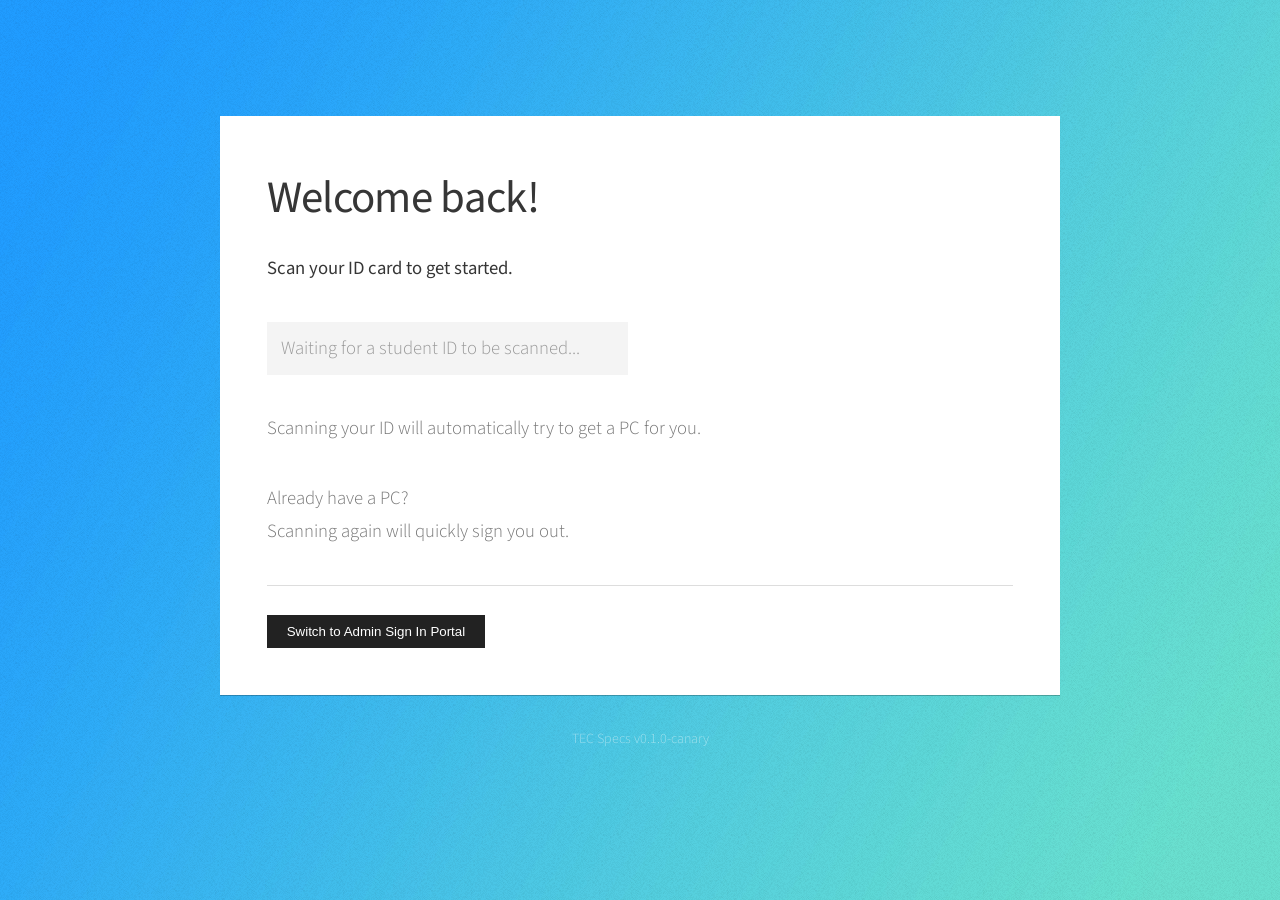
<file: index.html>
<!DOCTYPE HTML>
<html>
	<head>
		<title>TEC SPECS</title>
		<meta charset="utf-8" />
		<meta name="viewport" content="width=device-width, initial-scale=1, user-scalable=no" />
		<link rel="stylesheet" href="assets/css/main.css" />
		<noscript><link rel="stylesheet" href="assets/css/noscript.css" /></noscript>
	</head>
	<body class="is-preload">

		<!-- Wrapper-->
			<div id="wrapper">

				<!-- Nav -->
					<!-- <nav id="nav">
						<a href="#loginIDscan" class="icon solid fa-credit-card"><span>Student ID Card Login</span></a>
						<a href="#loginPIDAD" class="icon solid fa-credit-card"><span>PID / AD Login</span></a>
						<a href="#adminSignOn" class="icon solid fa-user-circle-o"><span>Admin Signed In</span></a>
						<a href="#studentSignOn" class="icon brands fa-user-circle"><span>Student Signed In</span></a>
					</nav> -->

				<!-- Main -->
					<div id="main">

						<!-- Login w/ ID Scan -->
							<article id="loginIDscan" class="panel">
								<header>
									<h1>Welcome back!</h1>
									<font color="black">
										<p></p>
										<p><strong>Scan your ID card to get started.</strong></p>
									</font>
								</header>
								<section>
									<form action="#" method="post">
										<div>
											<div class="row">
												<div class="col-6 col-12-medium">
													<input type="text" name="studentIdentificationString" placeholder="Waiting for a student ID to be scanned..." />
												</div>
											</div>
										</div>
									</form>
									<p>Scanning your ID will automatically try to get a PC for you.</p>
									<p>Already have a PC?<br />Scanning again will quickly sign you out.</p>
									<hr />
									<!-- <p><strong>Admins:</strong> <a class="link" href="#loginPIDAD">Sign In</a></p> -->
									<a href="#loginPIDAD">
										<button>Switch to Admin Sign In Portal</button>
									</a>
								</section>
								<!-- <a href="#" class="jumplink pic">
									<span class="arrow icon solid fa-chevron-right"><span>Jump button</span></span>
									<img src="images/fill.jpg" alt="" />
								</a> -->
							</article>

						<!-- Login w/ PID / AD -->
							<article id="loginPIDAD" class="panel">
								<header>
									<!-- <a href="#loginIDscan">&lt; Back</a> -->
									<a href="#loginIDscan">
										<button style="background-color: #eeeeee; color:grey;">Back</button><br /><br />
									</a>
									<h2>Administrator Login</h2>
								</header>
								<section>
									<form action="#" method="post">
										<div>
											<div class="row">
												<div class="col-6 col-12-medium">
													<input type="text" name="username" placeholder="Admin Username" />
												</div>
												<div class="col-6 col-12-medium">
													<input type="text" name="password" placeholder="Admin Password" />
												</div>
												<div class="col-12">
													<input type="submit" value="Submit" />
												</div>
												<!-- <p>For Testing: <a href="#adminSignOn">Force Admin Sign In</a></p> -->
											</div>
										</div>
									</form>
								</section>
							</article>

						<!-- Admin Signed In -->
							<article id="adminSignOn" class="panel">
								<header>
									<h2>TEC SPECS Manager</h2>
									<h3>Admin Signed In</h3>
								</header>
								<table id="table-adminView">
									<tr>
										<th id="cell-0-0">&#8203;</th>
										<th id="cell-0-1">&#8203;</th>
										<th id="cell-0-2">&#8203;</th>
										<th id="cell-0-3" pc="not-pc">GARAGE</th>
										<th id="cell-0-4">&#8203;</th>
										<th id="cell-0-5">&#8203;</th>
										<th id="cell-0-6">&#8203;</th>
										<th id="cell-0-7">&#8203;</th>
									</tr>
									<tr>
									<th id="cell-1-0">&#8203;</th>
									<th id="cell-1-1">&#8203;</th>
									<th id="cell-1-2">&#8203;</th>
									<th id="cell-1-3">&#8203;</th>
									<th id="cell-1-4">&#8203;</th>
									<th id="cell-1-5">&#8203;</th>
									<th id="cell-1-6">&#8203;</th>
									<th id="cell-1-7">&#8203;</th>
									</tr>
									<tr>
										<th id="cell-2-0">D1<br /><img src="./images/pc-status/pc-free.png" width="40%" id="pc-status" /></th>
										<th id="cell-2-1">D2<br /><img src="./images/pc-status/pc-disabled.png" width="40%" id="pc-status" /></th>
										<th id="cell-2-2">D3<br /><img src="./images/pc-status/pc-free.png" width="40%" id="pc-status" /></th>
										<th id="cell-2-3">D4<br /><img src="./images/pc-status/pc-taken.png" width="40%" id="pc-status" /></th>
										<th id="cell-2-4">D5<br /><img src="./images/pc-status/pc-taken.png" width="40%" id="pc-status" /></th>
										<th id="cell-2-5">D6<br /><img src="./images/pc-status/pc-free.png" width="40%" id="pc-status" /></th>
										<th id="cell-2-6">&#8203;</th>
										<th id="cell-2-7">E1<br /><img src="./images/pc-status/pc-free.png" width="40%" id="pc-status" /></th>
									</tr>
									<tr>
										<th id="cell-3-0">&#8203;</th>
										<th id="cell-3-1">&#8203;</th>
										<th id="cell-3-2">&#8203;</th>
										<th id="cell-3-3">&#8203;</th>
										<th id="cell-3-4">&#8203;</th>
										<th id="cell-3-5">&#8203;</th>
										<th id="cell-3-6">&#8203;</th>
										<th id="cell-3-7">&#8203;</th>
									</tr>
									<tr>
										<th id="cell-4-0">C1<br /><img src="./images/pc-status/pc-free.png" width="40%" id="pc-status" /></th>
										<th id="cell-4-1">C2<br /><img src="./images/pc-status/pc-disabled.png" width="40%" id="pc-status" /></th>
										<th id="cell-4-2">C3<br /><img src="./images/pc-status/pc-disabled.png" width="40%" id="pc-status" /></th>
										<th id="cell-4-3">C4<br /><img src="./images/pc-status/pc-disabled.png" width="40%" id="pc-status" /></th>
										<th id="cell-4-4">C5<br /><img src="./images/pc-status/pc-free.png" width="40%" id="pc-status" /></th>
										<th id="cell-4-5">C6<br /><img src="./images/pc-status/pc-free.png" width="40%" id="pc-status" /></th>
										<th id="cell-4-6">&#8203;</th>
										<th id="cell-4-7">E2<br /><img src="./images/pc-status/pc-free.png" width="40%" id="pc-status" /></th>
									</tr>
									<tr>
										<th id="cell-5-0">&#8203;</th>
										<th id="cell-5-1">&#8203;</th>
										<th id="cell-5-2">&#8203;</th>
										<th id="cell-5-3">&#8203;</th>
										<th id="cell-5-4">&#8203;</th>
										<th id="cell-5-5">&#8203;</th>
										<th id="cell-5-6">&#8203;</th>
										<th id="cell-5-7">&#8203;</th>
									</tr>
									<tr>
										<th id="cell-6-0">B1<br /><img src="./images/pc-status/pc-taken.png" width="40%" id="pc-status" /></th>
										<th id="cell-6-1">B2<br /><img src="./images/pc-status/pc-free.png" width="40%" id="pc-status" /></th>
										<th id="cell-6-2">B3<br /><img src="./images/pc-status/pc-taken.png" width="40%" id="pc-status" /></th>
										<th id="cell-6-3">B4<br /><img src="./images/pc-status/pc-free.png" width="40%" id="pc-status" /></th>
										<th id="cell-6-4">B5<br /><img src="./images/pc-status/pc-taken.png" width="40%" id="pc-status" /></th>
										<th id="cell-6-5">&#8203;</th>
										<th id="cell-6-6">&#8203;</th>
										<th id="cell-6-7">E3<br /><img src="./images/pc-status/pc-taken.png" width="40%" id="pc-status" /></th>
									</tr>
									<tr>
										<th id="cell-7-0">&#8203;</th>
										<th id="cell-7-1">&#8203;</th>
										<th id="cell-7-2">&#8203;</th>
										<th id="cell-7-3">&#8203;</th>
										<th id="cell-7-4">&#8203;</th>
										<th id="cell-7-5">&#8203;</th>
										<th id="cell-7-6">&#8203;</th>
										<th id="cell-7-7">&#8203;</th>
									</tr>
									<tr>
										<th id="cell-8-0">A1<br /><img src="./images/pc-status/pc-taken.png" width="40%" id="pc-status" /></th>
										<th id="cell-8-1">A2<br /><img src="./images/pc-status/pc-taken.png" width="40%" id="pc-status" /></th>
										<th id="cell-8-2">A3<br /><img src="./images/pc-status/pc-taken.png" width="40%" id="pc-status" /></th>
										<th id="cell-8-3">A4<br /><img src="./images/pc-status/pc-taken.png" width="40%" id="pc-status" /></th>
										<th id="cell-8-4">A5<br /><img src="./images/pc-status/pc-free.png" width="40%" id="pc-status" /></th>
										<th id="cell-8-5">&#8203;</th>
										<th id="cell-8-6">&#8203;</th>
										<th id="cell-8-7">E4<br /><img src="./images/pc-status/pc-taken.png" width="40%" id="pc-status" /></th>
									</tr>
									<tr>
										<th id="cell-9-0">&#8203;</th>
										<th id="cell-9-1">&#8203;</th>
										<th id="cell-9-2">&#8203;</th>
										<th id="cell-9-3">&#8203;</th>
										<th id="cell-9-4">&#8203;</th>
										<th id="cell-9-5">&#8203;</th>
										<th id="cell-9-6">&#8203;</th>
										<th id="cell-9-7">&#8203;</th>
									</tr>
									<tr>
										<th id="cell-10-0">&#8203;</th>
										<th id="cell-10-1">&#8203;</th>
										<th id="cell-10-2">&#8203;</th>
										<th id="cell-10-3">&#8203;</th>
										<th id="cell-10-4">&#8203;</th>
										<th id="cell-10-5">&#8203;</th>
										<th id="cell-10-6">CAFE</th>
										<th id="cell-10-7">&#8203;</th>
									</tr>
								</table>
								<br />
								<p>
									<strong>Waiting for User Input</strong> &mdash; Click on a PC to see its status.
								</p>
								<div align="center">
									<button class="button" style="width:49%;">Occupy PC</button>
								    <button class="button" style="width:49%;">Free Up PC</button>
									<br /><br />
									<button class="button" style="width:49%;">Disable PC</button>
								    <button class="button" style="width:49%;">Enable PC</button>
									<br /><br />
									<button class="button" style="width:25%;">Logout</button>
								</div>
								
								<div align="center">
									
								</div>
								<!-- <section>
									<div class="row">
										<div class="col-4 col-6-medium col-12-small">
											<a href="#" class="image fit"><img src="images/pic01.jpg" alt=""></a>
										</div>
										<div class="col-4 col-6-medium col-12-small">
											<a href="#" class="image fit"><img src="images/pic12.jpg" alt=""></a>
										</div>
									</div>
								</section> -->
							</article>

							<!-- Admin Signed In -->
							<article id="studentSignOn" class="panel">
								<header>
									<h2>You're assigned to computer D2</h2>
								</header>
								<table id="table-adminView">
									<tr>
										<th id="cell-0-0">&#8203;</th>
										<th id="cell-0-1">&#8203;</th>
										<th id="cell-0-2">&#8203;</th>
										<th id="cell-0-3" pc="not-pc">GARAGE</th>
										<th id="cell-0-4">&#8203;</th>
										<th id="cell-0-5">&#8203;</th>
										<th id="cell-0-6">&#8203;</th>
										<th id="cell-0-7">&#8203;</th>
									</tr>
									<tr>
									<th id="cell-1-0">&#8203;</th>
									<th id="cell-1-1">&#8203;</th>
									<th id="cell-1-2">&#8203;</th>
									<th id="cell-1-3">&#8203;</th>
									<th id="cell-1-4">&#8203;</th>
									<th id="cell-1-5">&#8203;</th>
									<th id="cell-1-6">&#8203;</th>
									<th id="cell-1-7">&#8203;</th>
									</tr>
									<tr>
										<th id="cell-2-0">D1<br /><img src="./images/pc-status/pc-taken.png" width="40%" id="pc-status" /></th>
										<th id="cell-2-1">D2<br /><img src="./images/pc-status/pc-free.png" width="40%" id="pc-status" /></th>
										<th id="cell-2-2">D3<br /><img src="./images/pc-status/pc-free.png" width="40%" id="pc-status" /></th>
										<th id="cell-2-3">D4<br /><img src="./images/pc-status/pc-taken.png" width="40%" id="pc-status" /></th>
										<th id="cell-2-4">D5<br /><img src="./images/pc-status/pc-taken.png" width="40%" id="pc-status" /></th>
										<th id="cell-2-5">D6<br /><img src="./images/pc-status/pc-taken.png" width="40%" id="pc-status" /></th>
										<th id="cell-2-6">&#8203;</th>
										<th id="cell-2-7">E1<br /><img src="./images/pc-status/pc-free.png" width="40%" id="pc-status" /></th>
									</tr>
									<tr>
										<th id="cell-3-0">&#8203;</th>
										<th id="cell-3-1">&#8203;</th>
										<th id="cell-3-2">&#8203;</th>
										<th id="cell-3-3">&#8203;</th>
										<th id="cell-3-4">&#8203;</th>
										<th id="cell-3-5">&#8203;</th>
										<th id="cell-3-6">&#8203;</th>
										<th id="cell-3-7">&#8203;</th>
									</tr>
									<tr>
										<th id="cell-4-0">C1<br /><img src="./images/pc-status/pc-free.png" width="40%" id="pc-status" /></th>
										<th id="cell-4-1">C2<br /><img src="./images/pc-status/pc-free.png" width="40%" id="pc-status" /></th>
										<th id="cell-4-2">C3<br /><img src="./images/pc-status/pc-taken.png" width="40%" id="pc-status" /></th>
										<th id="cell-4-3">C4<br /><img src="./images/pc-status/pc-free.png" width="40%" id="pc-status" /></th>
										<th id="cell-4-4">C5<br /><img src="./images/pc-status/pc-free.png" width="40%" id="pc-status" /></th>
										<th id="cell-4-5">C6<br /><img src="./images/pc-status/pc-taken.png" width="40%" id="pc-status" /></th>
										<th id="cell-4-6">&#8203;</th>
										<th id="cell-4-7">E2<br /><img src="./images/pc-status/pc-taken.png" width="40%" id="pc-status" /></th>
									</tr>
									<tr>
										<th id="cell-5-0">&#8203;</th>
										<th id="cell-5-1">&#8203;</th>
										<th id="cell-5-2">&#8203;</th>
										<th id="cell-5-3">&#8203;</th>
										<th id="cell-5-4">&#8203;</th>
										<th id="cell-5-5">&#8203;</th>
										<th id="cell-5-6">&#8203;</th>
										<th id="cell-5-7">&#8203;</th>
									</tr>
									<tr>
										<th id="cell-6-0">B1<br /><img src="./images/pc-status/pc-disabled.png" width="40%" id="pc-status" /></th>
										<th id="cell-6-1">B2<br /><img src="./images/pc-status/pc-disabled.png" width="40%" id="pc-status" /></th>
										<th id="cell-6-2">B3<br /><img src="./images/pc-status/pc-taken.png" width="40%" id="pc-status" /></th>
										<th id="cell-6-3">B4<br /><img src="./images/pc-status/pc-free.png" width="40%" id="pc-status" /></th>
										<th id="cell-6-4">B5<br /><img src="./images/pc-status/pc-taken.png" width="40%" id="pc-status" /></th>
										<th id="cell-6-5">&#8203;</th>taken
										<th id="cell-6-6">&#8203;</th>
										<th id="cell-6-7">E3<br /><img src="./images/pc-status/pc-taken.png" width="40%" id="pc-status" /></th>
									</tr>
									<tr>
										<th id="cell-7-0">&#8203;</th>
										<th id="cell-7-1">&#8203;</th>
										<th id="cell-7-2">&#8203;</th>
										<th id="cell-7-3">&#8203;</th>
										<th id="cell-7-4">&#8203;</th>
										<th id="cell-7-5">&#8203;</th>
										<th id="cell-7-6">&#8203;</th>
										<th id="cell-7-7">&#8203;</th>
									</tr>
									<tr>
										<th id="cell-8-0">A1<br /><img src="./images/pc-status/pc-disabled.png" width="40%" id="pc-status" /></th>
										<th id="cell-8-1">A2<br /><img src="./images/pc-status/pc-free.png" width="40%" id="pc-status" /></th>
										<th id="cell-8-2">A3<br /><img src="./images/pc-status/pc-taken.png" width="40%" id="pc-status" /></th>
										<th id="cell-8-3">A4<br /><img src="./images/pc-status/pc-free.png" width="40%" id="pc-status" /></th>
										<th id="cell-8-4">A5<br /><img src="./images/pc-status/pc-free.png" width="40%" id="pc-status" /></th>
										<th id="cell-8-5">&#8203;</th>
										<th id="cell-8-6">&#8203;</th>
										<th id="cell-8-7">E4<br /><img src="./images/pc-status/pc-free.png" width="40%" id="pc-status" /></th>
									</tr>
									<tr>
										<th id="cell-9-0">&#8203;</th>
										<th id="cell-9-1">&#8203;</th>
										<th id="cell-9-2">&#8203;</th>
										<th id="cell-9-3">&#8203;</th>
										<th id="cell-9-4">&#8203;</th>
										<th id="cell-9-5">&#8203;</th>
										<th id="cell-9-6">&#8203;</th>
										<th id="cell-9-7">&#8203;</th>
									</tr>
									<tr>
										<th id="cell-10-0">&#8203;</th>
										<th id="cell-10-1">&#8203;</th>
										<th id="cell-10-2">&#8203;</th>
										<th id="cell-10-3">&#8203;</th>
										<th id="cell-10-4">&#8203;</th>
										<th id="cell-10-5">&#8203;</th>
										<th id="cell-10-6">CAFE</th>
										<th id="cell-10-7">&#8203;</th>
									</tr>
								</table>
								<br />
								<!-- <p>
									<strong>Waiting for User Input</strong> &mdash; Click on a PC to see its status.
								</p> -->
								<div align="center">
									<!-- <button class="button" style="width:49%;">Occupy PC</button>
								    <button class="button" style="width:49%;">Free Up PC</button>
									<br /><br />
									<button class="button" style="width:49%;">Disable PC</button>
								    <button class="button" style="width:49%;">Enable PC</button>
									<br /><br /> -->
									<a href="#loginIDscan">
										<button class="button" style="width:25%;">Back to Login</button>
									</a>
								</div>
								
								<div align="center">
									
								</div>
								<!-- <section>
									<div class="row">
										<div class="col-4 col-6-medium col-12-small">
											<a href="#" class="image fit"><img src="images/pic01.jpg" alt=""></a>
										</div>
										<div class="col-4 col-6-medium col-12-small">
											<a href="#" class="image fit"><img src="images/pic12.jpg" alt=""></a>
										</div>
									</div>
								</section> -->
							</article>

						<!-- Student Signed In -->
							<article id="studentSignOnOld" class="panel">
								<header>
									<h2>Student Signed In</h2>
								</header>
								<br />
								<div id="pc-status-placeholder-text">
									<p>
										Looking for a computer... Please wait...
									</p>
								</div>
								<br />
								<div id="table-placeholder-text">
									<p><strong>PLACEHOLDER: </strong>Table for the <strong>student view</strong> goes here.</p>
								</div>
								<table id="table-studentView">
									<!-- Note: Table goes here. -->
								</table>
								<br />
								<div id="timer-placeholder-text">
									<p>
										<strong>PLACEHOLDER: </strong>
										Timer here to indicate how long this page will be up for before going back to sign in screen.
									</p>
								</div>
							</article>

					</div>

				<!-- Footer -->
					<div id="footer">
						<ul class="copyright">
							<li>
								TEC Specs v0.1.0-canary
							</li>
							<!-- <li>
								Design: <a href="#"></a>
							</li> -->
						</ul>
					</div>

			</div>

		<!-- Scripts -->
			<script src="assets/js/jquery.min.js"></script>
			<script src="assets/js/browser.min.js"></script>
			<script src="assets/js/breakpoints.min.js"></script>
			<script src="assets/js/util.js"></script>
			<script src="assets/js/main.js"></script>

		<!-- Ari's Scripts -->
			<script src="assets/js/ari-backend/pcs.js" type="module"></script>
			<script src="assets/js/ari-backend/layout.js" type="module"></script>
			<script src="assets/js/ari-backend/esports_ids.js" type="module"></script>

	</body>
</html>
</file>
<file: assets/css/noscript.css>
/*
	Astral by HTML5 UP
	html5up.net | @ajlkn
	Free for personal and commercial use under the CCA 3.0 license (html5up.net/license)
*/

/* Wrapper */

	#wrapper {
		opacity: 1 !important;
	}

/* Nav */

	#nav a {
		opacity: 1.0;
	}

		#nav a:before, #nav a:after {
			display: none;
		}

		#nav a span {
			top: 0;
			opacity: 1.0;
		}

			#nav a span:after {
				display: none;
			}

/* Main */

	#main {
		background: none;
		box-shadow: none;
	}

		#main > .panel {
			background: #ffffff;
			margin-bottom: 2em;
		}

			#main > .panel:last-child {
				margin-bottom: 0;
			}
</file>
<file: assets/css/main.css>
@import url("https://fonts.googleapis.com/css?family=Source+Sans+Pro:300,400,300italic,400italic");
@import url("fontawesome-all.min.css");

html, body, div, span, applet, object,
iframe, h1, h2, h3, h4, h5, h6, p, blockquote,
pre, a, abbr, acronym, address, big, cite,
code, del, dfn, em, img, ins, kbd, q, s, samp,
small, strike, strong, sub, sup, tt, var, b,
u, i, center, dl, dt, dd, ol, ul, li, fieldset,
form, label, legend, table, caption, tbody,
tfoot, thead, tr, th, td, article, aside,
canvas, details, embed, figure, figcaption,
footer, header, hgroup, menu, nav, output, ruby,
section, summary, time, mark, audio, video {
	margin: 0;
	padding: 0;
	border: 0;
	font-size: 100%;
	font: inherit;
	vertical-align: baseline;}

article, aside, details, figcaption, figure,
footer, header, hgroup, menu, nav, section {
	display: block;}

body {
	line-height: 1;
}

ol, ul {
	list-style: none;
}

blockquote, q {
	quotes: none;
}

	blockquote:before, blockquote:after, q:before, q:after {
		content: '';
		content: none;
	}

/* table {
	border-collapse: collapse;
	border-spacing: 0;
} */

body {
	-webkit-text-size-adjust: none;
}

mark {
	background-color: transparent;
	color: inherit;
}

input::-moz-focus-inner {
	border: 0;
	padding: 0;
}

input, select, textarea {
	-moz-appearance: none;
	-webkit-appearance: none;
	-ms-appearance: none;
	appearance: none;
}

/* Row */

	.row {
		display: flex;
		flex-wrap: wrap;
		box-sizing: border-box;
		align-items: stretch;
	}

		.row > * {
			box-sizing: border-box;
		}

		.row.gtr-uniform > * > :last-child {
			margin-bottom: 0;
		}

		.row.aln-left {
			justify-content: flex-start;
		}

		.row.aln-center {
			justify-content: center;
		}

		.row.aln-right {
			justify-content: flex-end;
		}

		.row.aln-top {
			align-items: flex-start;
		}

		.row.aln-middle {
			align-items: center;
		}

		.row.aln-bottom {
			align-items: flex-end;
		}

		.row > .imp {
			order: -1;
		}

		.row > .col-1 {
			width: 8.33333%;
		}

		.row > .off-1 {
			margin-left: 8.33333%;
		}

		.row > .col-2 {
			width: 16.66667%;
		}

		.row > .off-2 {
			margin-left: 16.66667%;
		}

		.row > .col-3 {
			width: 25%;
		}

		.row > .off-3 {
			margin-left: 25%;
		}

		.row > .col-4 {
			width: 33.33333%;
		}

		.row > .off-4 {
			margin-left: 33.33333%;
		}

		.row > .col-5 {
			width: 41.66667%;
		}

		.row > .off-5 {
			margin-left: 41.66667%;
		}

		.row > .col-6 {
			width: 50%;
		}

		.row > .off-6 {
			margin-left: 50%;
		}

		.row > .col-7 {
			width: 58.33333%;
		}

		.row > .off-7 {
			margin-left: 58.33333%;
		}

		.row > .col-8 {
			width: 66.66667%;
		}

		.row > .off-8 {
			margin-left: 66.66667%;
		}

		.row > .col-9 {
			width: 75%;
		}

		.row > .off-9 {
			margin-left: 75%;
		}

		.row > .col-10 {
			width: 83.33333%;
		}

		.row > .off-10 {
			margin-left: 83.33333%;
		}

		.row > .col-11 {
			width: 91.66667%;
		}

		.row > .off-11 {
			margin-left: 91.66667%;
		}

		.row > .col-12 {
			width: 100%;
		}

		.row > .off-12 {
			margin-left: 100%;
		}

		.row.gtr-0 {
			margin-top: 0em;
			margin-left: 0em;
		}

			.row.gtr-0 > * {
				padding: 0em 0 0 0em;
			}

			.row.gtr-0.gtr-uniform {
				margin-top: 0em;
			}

				.row.gtr-0.gtr-uniform > * {
					padding-top: 0em;
				}

		.row.gtr-25 {
			margin-top: -0.3125em;
			margin-left: -0.3125em;
		}

			.row.gtr-25 > * {
				padding: 0.3125em 0 0 0.3125em;
			}

			.row.gtr-25.gtr-uniform {
				margin-top: -0.3125em;
			}

				.row.gtr-25.gtr-uniform > * {
					padding-top: 0.3125em;
				}

		.row.gtr-50 {
			margin-top: -0.625em;
			margin-left: -0.625em;
		}

			.row.gtr-50 > * {
				padding: 0.625em 0 0 0.625em;
			}

			.row.gtr-50.gtr-uniform {
				margin-top: -0.625em;
			}

				.row.gtr-50.gtr-uniform > * {
					padding-top: 0.625em;
				}

		.row {
			margin-top: -1.25em;
			margin-left: -1.25em;
		}

			.row > * {
				padding: 1.25em 0 0 1.25em;
			}

			.row.gtr-uniform {
				margin-top: -1.25em;
			}

				.row.gtr-uniform > * {
					padding-top: 1.25em;
				}

		.row.gtr-150 {
			margin-top: -1.875em;
			margin-left: -1.875em;
		}

			.row.gtr-150 > * {
				padding: 1.875em 0 0 1.875em;
			}

			.row.gtr-150.gtr-uniform {
				margin-top: -1.875em;
			}

				.row.gtr-150.gtr-uniform > * {
					padding-top: 1.875em;
				}

		.row.gtr-200 {
			margin-top: -2.5em;
			margin-left: -2.5em;
		}

			.row.gtr-200 > * {
				padding: 2.5em 0 0 2.5em;
			}

			.row.gtr-200.gtr-uniform {
				margin-top: -2.5em;
			}

				.row.gtr-200.gtr-uniform > * {
					padding-top: 2.5em;
				}

		@media screen and (max-width: 1680px) {

			.row {
				display: flex;
				flex-wrap: wrap;
				box-sizing: border-box;
				align-items: stretch;
			}

				.row > * {
					box-sizing: border-box;
				}

				.row.gtr-uniform > * > :last-child {
					margin-bottom: 0;
				}

				.row.aln-left {
					justify-content: flex-start;
				}

				.row.aln-center {
					justify-content: center;
				}

				.row.aln-right {
					justify-content: flex-end;
				}

				.row.aln-top {
					align-items: flex-start;
				}

				.row.aln-middle {
					align-items: center;
				}

				.row.aln-bottom {
					align-items: flex-end;
				}

				.row > .imp-xlarge {
					order: -1;
				}

				.row > .col-1-xlarge {
					width: 8.33333%;
				}

				.row > .off-1-xlarge {
					margin-left: 8.33333%;
				}

				.row > .col-2-xlarge {
					width: 16.66667%;
				}

				.row > .off-2-xlarge {
					margin-left: 16.66667%;
				}

				.row > .col-3-xlarge {
					width: 25%;
				}

				.row > .off-3-xlarge {
					margin-left: 25%;
				}

				.row > .col-4-xlarge {
					width: 33.33333%;
				}

				.row > .off-4-xlarge {
					margin-left: 33.33333%;
				}

				.row > .col-5-xlarge {
					width: 41.66667%;
				}

				.row > .off-5-xlarge {
					margin-left: 41.66667%;
				}

				.row > .col-6-xlarge {
					width: 50%;
				}

				.row > .off-6-xlarge {
					margin-left: 50%;
				}

				.row > .col-7-xlarge {
					width: 58.33333%;
				}

				.row > .off-7-xlarge {
					margin-left: 58.33333%;
				}

				.row > .col-8-xlarge {
					width: 66.66667%;
				}

				.row > .off-8-xlarge {
					margin-left: 66.66667%;
				}

				.row > .col-9-xlarge {
					width: 75%;
				}

				.row > .off-9-xlarge {
					margin-left: 75%;
				}

				.row > .col-10-xlarge {
					width: 83.33333%;
				}

				.row > .off-10-xlarge {
					margin-left: 83.33333%;
				}

				.row > .col-11-xlarge {
					width: 91.66667%;
				}

				.row > .off-11-xlarge {
					margin-left: 91.66667%;
				}

				.row > .col-12-xlarge {
					width: 100%;
				}

				.row > .off-12-xlarge {
					margin-left: 100%;
				}

				.row.gtr-0 {
					margin-top: 0em;
					margin-left: 0em;
				}

					.row.gtr-0 > * {
						padding: 0em 0 0 0em;
					}

					.row.gtr-0.gtr-uniform {
						margin-top: 0em;
					}

						.row.gtr-0.gtr-uniform > * {
							padding-top: 0em;
						}

				.row.gtr-25 {
					margin-top: -0.3125em;
					margin-left: -0.3125em;
				}

					.row.gtr-25 > * {
						padding: 0.3125em 0 0 0.3125em;
					}

					.row.gtr-25.gtr-uniform {
						margin-top: -0.3125em;
					}

						.row.gtr-25.gtr-uniform > * {
							padding-top: 0.3125em;
						}

				.row.gtr-50 {
					margin-top: -0.625em;
					margin-left: -0.625em;
				}

					.row.gtr-50 > * {
						padding: 0.625em 0 0 0.625em;
					}

					.row.gtr-50.gtr-uniform {
						margin-top: -0.625em;
					}

						.row.gtr-50.gtr-uniform > * {
							padding-top: 0.625em;
						}

				.row {
					margin-top: -1.25em;
					margin-left: -1.25em;
				}

					.row > * {
						padding: 1.25em 0 0 1.25em;
					}

					.row.gtr-uniform {
						margin-top: -1.25em;
					}

						.row.gtr-uniform > * {
							padding-top: 1.25em;
						}

				.row.gtr-150 {
					margin-top: -1.875em;
					margin-left: -1.875em;
				}

					.row.gtr-150 > * {
						padding: 1.875em 0 0 1.875em;
					}

					.row.gtr-150.gtr-uniform {
						margin-top: -1.875em;
					}

						.row.gtr-150.gtr-uniform > * {
							padding-top: 1.875em;
						}

				.row.gtr-200 {
					margin-top: -2.5em;
					margin-left: -2.5em;
				}

					.row.gtr-200 > * {
						padding: 2.5em 0 0 2.5em;
					}

					.row.gtr-200.gtr-uniform {
						margin-top: -2.5em;
					}

						.row.gtr-200.gtr-uniform > * {
							padding-top: 2.5em;
						}

		}

		@media screen and (max-width: 1280px) {

			.row {
				display: flex;
				flex-wrap: wrap;
				box-sizing: border-box;
				align-items: stretch;
			}

				.row > * {
					box-sizing: border-box;
				}

				.row.gtr-uniform > * > :last-child {
					margin-bottom: 0;
				}

				.row.aln-left {
					justify-content: flex-start;
				}

				.row.aln-center {
					justify-content: center;
				}

				.row.aln-right {
					justify-content: flex-end;
				}

				.row.aln-top {
					align-items: flex-start;
				}

				.row.aln-middle {
					align-items: center;
				}

				.row.aln-bottom {
					align-items: flex-end;
				}

				.row > .imp-large {
					order: -1;
				}

				.row > .col-1-large {
					width: 8.33333%;
				}

				.row > .off-1-large {
					margin-left: 8.33333%;
				}

				.row > .col-2-large {
					width: 16.66667%;
				}

				.row > .off-2-large {
					margin-left: 16.66667%;
				}

				.row > .col-3-large {
					width: 25%;
				}

				.row > .off-3-large {
					margin-left: 25%;
				}

				.row > .col-4-large {
					width: 33.33333%;
				}

				.row > .off-4-large {
					margin-left: 33.33333%;
				}

				.row > .col-5-large {
					width: 41.66667%;
				}

				.row > .off-5-large {
					margin-left: 41.66667%;
				}

				.row > .col-6-large {
					width: 50%;
				}

				.row > .off-6-large {
					margin-left: 50%;
				}

				.row > .col-7-large {
					width: 58.33333%;
				}

				.row > .off-7-large {
					margin-left: 58.33333%;
				}

				.row > .col-8-large {
					width: 66.66667%;
				}

				.row > .off-8-large {
					margin-left: 66.66667%;
				}

				.row > .col-9-large {
					width: 75%;
				}

				.row > .off-9-large {
					margin-left: 75%;
				}

				.row > .col-10-large {
					width: 83.33333%;
				}

				.row > .off-10-large {
					margin-left: 83.33333%;
				}

				.row > .col-11-large {
					width: 91.66667%;
				}

				.row > .off-11-large {
					margin-left: 91.66667%;
				}

				.row > .col-12-large {
					width: 100%;
				}

				.row > .off-12-large {
					margin-left: 100%;
				}

				.row.gtr-0 {
					margin-top: 0em;
					margin-left: 0em;
				}

					.row.gtr-0 > * {
						padding: 0em 0 0 0em;
					}

					.row.gtr-0.gtr-uniform {
						margin-top: 0em;
					}

						.row.gtr-0.gtr-uniform > * {
							padding-top: 0em;
						}

				.row.gtr-25 {
					margin-top: -0.3125em;
					margin-left: -0.3125em;
				}

					.row.gtr-25 > * {
						padding: 0.3125em 0 0 0.3125em;
					}

					.row.gtr-25.gtr-uniform {
						margin-top: -0.3125em;
					}

						.row.gtr-25.gtr-uniform > * {
							padding-top: 0.3125em;
						}

				.row.gtr-50 {
					margin-top: -0.625em;
					margin-left: -0.625em;
				}

					.row.gtr-50 > * {
						padding: 0.625em 0 0 0.625em;
					}

					.row.gtr-50.gtr-uniform {
						margin-top: -0.625em;
					}

						.row.gtr-50.gtr-uniform > * {
							padding-top: 0.625em;
						}

				.row {
					margin-top: -1.25em;
					margin-left: -1.25em;
				}

					.row > * {
						padding: 1.25em 0 0 1.25em;
					}

					.row.gtr-uniform {
						margin-top: -1.25em;
					}

						.row.gtr-uniform > * {
							padding-top: 1.25em;
						}

				.row.gtr-150 {
					margin-top: -1.875em;
					margin-left: -1.875em;
				}

					.row.gtr-150 > * {
						padding: 1.875em 0 0 1.875em;
					}

					.row.gtr-150.gtr-uniform {
						margin-top: -1.875em;
					}

						.row.gtr-150.gtr-uniform > * {
							padding-top: 1.875em;
						}

				.row.gtr-200 {
					margin-top: -2.5em;
					margin-left: -2.5em;
				}

					.row.gtr-200 > * {
						padding: 2.5em 0 0 2.5em;
					}

					.row.gtr-200.gtr-uniform {
						margin-top: -2.5em;
					}

						.row.gtr-200.gtr-uniform > * {
							padding-top: 2.5em;
						}

		}

		@media screen and (max-width: 980px) {

			.row {
				display: flex;
				flex-wrap: wrap;
				box-sizing: border-box;
				align-items: stretch;
			}

				.row > * {
					box-sizing: border-box;
				}

				.row.gtr-uniform > * > :last-child {
					margin-bottom: 0;
				}

				.row.aln-left {
					justify-content: flex-start;
				}

				.row.aln-center {
					justify-content: center;
				}

				.row.aln-right {
					justify-content: flex-end;
				}

				.row.aln-top {
					align-items: flex-start;
				}

				.row.aln-middle {
					align-items: center;
				}

				.row.aln-bottom {
					align-items: flex-end;
				}

				.row > .imp-medium {
					order: -1;
				}

				.row > .col-1-medium {
					width: 8.33333%;
				}

				.row > .off-1-medium {
					margin-left: 8.33333%;
				}

				.row > .col-2-medium {
					width: 16.66667%;
				}

				.row > .off-2-medium {
					margin-left: 16.66667%;
				}

				.row > .col-3-medium {
					width: 25%;
				}

				.row > .off-3-medium {
					margin-left: 25%;
				}

				.row > .col-4-medium {
					width: 33.33333%;
				}

				.row > .off-4-medium {
					margin-left: 33.33333%;
				}

				.row > .col-5-medium {
					width: 41.66667%;
				}

				.row > .off-5-medium {
					margin-left: 41.66667%;
				}

				.row > .col-6-medium {
					width: 50%;
				}

				.row > .off-6-medium {
					margin-left: 50%;
				}

				.row > .col-7-medium {
					width: 58.33333%;
				}

				.row > .off-7-medium {
					margin-left: 58.33333%;
				}

				.row > .col-8-medium {
					width: 66.66667%;
				}

				.row > .off-8-medium {
					margin-left: 66.66667%;
				}

				.row > .col-9-medium {
					width: 75%;
				}

				.row > .off-9-medium {
					margin-left: 75%;
				}

				.row > .col-10-medium {
					width: 83.33333%;
				}

				.row > .off-10-medium {
					margin-left: 83.33333%;
				}

				.row > .col-11-medium {
					width: 91.66667%;
				}

				.row > .off-11-medium {
					margin-left: 91.66667%;
				}

				.row > .col-12-medium {
					width: 100%;
				}

				.row > .off-12-medium {
					margin-left: 100%;
				}

				.row.gtr-0 {
					margin-top: 0em;
					margin-left: 0em;
				}

					.row.gtr-0 > * {
						padding: 0em 0 0 0em;
					}

					.row.gtr-0.gtr-uniform {
						margin-top: 0em;
					}

						.row.gtr-0.gtr-uniform > * {
							padding-top: 0em;
						}

				.row.gtr-25 {
					margin-top: -0.3125em;
					margin-left: -0.3125em;
				}

					.row.gtr-25 > * {
						padding: 0.3125em 0 0 0.3125em;
					}

					.row.gtr-25.gtr-uniform {
						margin-top: -0.3125em;
					}

						.row.gtr-25.gtr-uniform > * {
							padding-top: 0.3125em;
						}

				.row.gtr-50 {
					margin-top: -0.625em;
					margin-left: -0.625em;
				}

					.row.gtr-50 > * {
						padding: 0.625em 0 0 0.625em;
					}

					.row.gtr-50.gtr-uniform {
						margin-top: -0.625em;
					}

						.row.gtr-50.gtr-uniform > * {
							padding-top: 0.625em;
						}

				.row {
					margin-top: -1.25em;
					margin-left: -1.25em;
				}

					.row > * {
						padding: 1.25em 0 0 1.25em;
					}

					.row.gtr-uniform {
						margin-top: -1.25em;
					}

						.row.gtr-uniform > * {
							padding-top: 1.25em;
						}

				.row.gtr-150 {
					margin-top: -1.875em;
					margin-left: -1.875em;
				}

					.row.gtr-150 > * {
						padding: 1.875em 0 0 1.875em;
					}

					.row.gtr-150.gtr-uniform {
						margin-top: -1.875em;
					}

						.row.gtr-150.gtr-uniform > * {
							padding-top: 1.875em;
						}

				.row.gtr-200 {
					margin-top: -2.5em;
					margin-left: -2.5em;
				}

					.row.gtr-200 > * {
						padding: 2.5em 0 0 2.5em;
					}

					.row.gtr-200.gtr-uniform {
						margin-top: -2.5em;
					}

						.row.gtr-200.gtr-uniform > * {
							padding-top: 2.5em;
						}

		}

		@media screen and (max-width: 736px) {

			.row {
				display: flex;
				flex-wrap: wrap;
				box-sizing: border-box;
				align-items: stretch;
			}

				.row > * {
					box-sizing: border-box;
				}

				.row.gtr-uniform > * > :last-child {
					margin-bottom: 0;
				}

				.row.aln-left {
					justify-content: flex-start;
				}

				.row.aln-center {
					justify-content: center;
				}

				.row.aln-right {
					justify-content: flex-end;
				}

				.row.aln-top {
					align-items: flex-start;
				}

				.row.aln-middle {
					align-items: center;
				}

				.row.aln-bottom {
					align-items: flex-end;
				}

				.row > .imp-small {
					order: -1;
				}

				.row > .col-1-small {
					width: 8.33333%;
				}

				.row > .off-1-small {
					margin-left: 8.33333%;
				}

				.row > .col-2-small {
					width: 16.66667%;
				}

				.row > .off-2-small {
					margin-left: 16.66667%;
				}

				.row > .col-3-small {
					width: 25%;
				}

				.row > .off-3-small {
					margin-left: 25%;
				}

				.row > .col-4-small {
					width: 33.33333%;
				}

				.row > .off-4-small {
					margin-left: 33.33333%;
				}

				.row > .col-5-small {
					width: 41.66667%;
				}

				.row > .off-5-small {
					margin-left: 41.66667%;
				}

				.row > .col-6-small {
					width: 50%;
				}

				.row > .off-6-small {
					margin-left: 50%;
				}

				.row > .col-7-small {
					width: 58.33333%;
				}

				.row > .off-7-small {
					margin-left: 58.33333%;
				}

				.row > .col-8-small {
					width: 66.66667%;
				}

				.row > .off-8-small {
					margin-left: 66.66667%;
				}

				.row > .col-9-small {
					width: 75%;
				}

				.row > .off-9-small {
					margin-left: 75%;
				}

				.row > .col-10-small {
					width: 83.33333%;
				}

				.row > .off-10-small {
					margin-left: 83.33333%;
				}

				.row > .col-11-small {
					width: 91.66667%;
				}

				.row > .off-11-small {
					margin-left: 91.66667%;
				}

				.row > .col-12-small {
					width: 100%;
				}

				.row > .off-12-small {
					margin-left: 100%;
				}

				.row.gtr-0 {
					margin-top: 0em;
					margin-left: 0em;
				}

					.row.gtr-0 > * {
						padding: 0em 0 0 0em;
					}

					.row.gtr-0.gtr-uniform {
						margin-top: 0em;
					}

						.row.gtr-0.gtr-uniform > * {
							padding-top: 0em;
						}

				.row.gtr-25 {
					margin-top: -0.3125em;
					margin-left: -0.3125em;
				}

					.row.gtr-25 > * {
						padding: 0.3125em 0 0 0.3125em;
					}

					.row.gtr-25.gtr-uniform {
						margin-top: -0.3125em;
					}

						.row.gtr-25.gtr-uniform > * {
							padding-top: 0.3125em;
						}

				.row.gtr-50 {
					margin-top: -0.625em;
					margin-left: -0.625em;
				}

					.row.gtr-50 > * {
						padding: 0.625em 0 0 0.625em;
					}

					.row.gtr-50.gtr-uniform {
						margin-top: -0.625em;
					}

						.row.gtr-50.gtr-uniform > * {
							padding-top: 0.625em;
						}

				.row {
					margin-top: -1.25em;
					margin-left: -1.25em;
				}

					.row > * {
						padding: 1.25em 0 0 1.25em;
					}

					.row.gtr-uniform {
						margin-top: -1.25em;
					}

						.row.gtr-uniform > * {
							padding-top: 1.25em;
						}

				.row.gtr-150 {
					margin-top: -1.875em;
					margin-left: -1.875em;
				}

					.row.gtr-150 > * {
						padding: 1.875em 0 0 1.875em;
					}

					.row.gtr-150.gtr-uniform {
						margin-top: -1.875em;
					}

						.row.gtr-150.gtr-uniform > * {
							padding-top: 1.875em;
						}

				.row.gtr-200 {
					margin-top: -2.5em;
					margin-left: -2.5em;
				}

					.row.gtr-200 > * {
						padding: 2.5em 0 0 2.5em;
					}

					.row.gtr-200.gtr-uniform {
						margin-top: -2.5em;
					}

						.row.gtr-200.gtr-uniform > * {
							padding-top: 2.5em;
						}

		}

/* Basic */

	html {
		box-sizing: border-box;
	}

	*, *:before, *:after {
		box-sizing: inherit;
	}

	body {
		background-image: url("images/overlay.png"), url("images/bg.jpg");
		background-repeat: repeat, no-repeat;
		background-size: auto, 100% 100%;
		background-attachment: fixed;
		overflow-y: scroll;
	}

		body.is-preload *, body.is-preload *:before, body.is-preload *:after {
			-moz-animation: none !important;
			-webkit-animation: none !important;
			-ms-animation: none !important;
			animation: none !important;
			-moz-transition: none !important;
			-webkit-transition: none !important;
			-ms-transition: none !important;
			transition: none !important;
		}

	body, input, textarea, select {
		font-family: 'Source Sans Pro', sans-serif;
		font-weight: 300;
		color: #777777;
		font-size: 20pt;
		line-height: 1.75em;
	}

		@media screen and (max-width: 1680px) {

			body, input, textarea, select {
				font-size: 15pt;
			}

		}

		@media screen and (max-width: 1280px) {

			body, input, textarea, select {
				font-size: 14pt;
			}

		}

		@media screen and (max-width: 736px) {

			body, input, textarea, select {
				font-size: 12pt;
			}

		}

		@media screen and (max-width: 360px) {

			body, input, textarea, select {
				font-size: 11pt;
			}

		}

	strong, b, h1, h2, h3, h4, h5, h6 {
		font-weight: 400;
		color: #363636;
	}

	h1 {
		font-size: 2.4em;
		letter-spacing: -0.015em;
	}

	h2 {
		font-size: 1.8em;
		letter-spacing: -0.015em;
	}

	h3, h4, h5, h6 {
		font-size: 1.25em;
		letter-spacing: -0.015em;
	}

	@media screen and (max-width: 736px) {

		h1 {
			font-size: 1.75em;
		}

		h2 {
			font-size: 1.375em;
		}

		h3, h4, h5, h6 {
			font-size: 1em;
		}

	}

	blockquote {
		border-left: solid 0.5em #ddd;
		padding: 1em 0 1em 2em;
		font-style: italic;
	}

	em, i {
		font-style: italic;
	}

	hr {
		border: 0;
		border-top: solid 1px #ddd;
		padding: 1.5em 0 0 0;
		margin: 1.75em 0 0 0;
	}

	sub {
		position: relative;
		top: 0.5em;
		font-size: 0.8em;
	}

	sup {
		position: relative;
		top: -0.5em;
		font-size: 0.8em;
	}

	br.clear {
		clear: both;
	}

	p, ul, ol, dl, blockquote, form {
		margin-bottom: 2em;
	}

	table, tr, th {
		border: 1px solid;
		border-collapse: collapse;
		table-layout: fixed;
		width: 100%;
	}

/* Table */

	table {
		/* width: 100%; */
	}

		table.default tbody tr {
			border-bottom: solid 1px #f4f4f4;
		}

		table.default td {
			padding: 0.5em 1em 0.5em 1em;
		}

		table.default th {
			text-align: left;
			font-weight: 400;
			padding: 0.5em 1em 0.5em 1em;
		}

		table.default thead {
			border-bottom: solid 2px #f4f4f4;
		}

/* Form */

	form label {
		display: block;
		font-weight: 400;
		color: #363636;
		margin: 0 0 1em 0;
	}

	form input[type="text"],
	form input[type="email"],
	form input[type="password"],
	form select,
	form textarea {
		-webkit-appearance: none;
		border: 0;
		background: #f4f4f4;
		padding: 0.75em;
		width: 100%;
		-moz-transition: background-color .25s ease-in-out;
		-webkit-transition: background-color .25s ease-in-out;
		-ms-transition: background-color .25s ease-in-out;
		transition: background-color .25s ease-in-out;
	}

		form input[type="text"]:focus,
		form input[type="email"]:focus,
		form input[type="password"]:focus,
		form select:focus,
		form textarea:focus {
			background: #f8f8f8;
		}

	form input[type="text"],
	form input[type="email"],
	form input[type="password"],
	form select {
		line-height: 1.35em;
	}

	form ::-webkit-input-placeholder {
		color: #999;
	}

	form :-moz-placeholder {
		color: #999;
	}

	form ::-moz-placeholder {
		color: #999;
	}

	form :-ms-input-placeholder {
		color: #999;
	}

/* Section/Article */

	section, article {
		margin-bottom: 3em;
	}

		section > :last-child, section:last-child, article > :last-child, article:last-child {
			margin-bottom: 0;
		}

	header {
		margin: 0 0 1.5em 0;
	}

		header > p {
			margin: 0.5em 0 0 0;
			color: #aaa;
		}

		@media screen and (max-width: 736px) {

			header {
				margin: 0 0 1em 0;
			}

		}

/* Image */

	.image {
		display: inline-block;
	}

		.image img {
			display: block;
			width: 100%;
		}

		.image.fit {
			display: block;
			width: 100%;
		}

		.image.featured {
			display: block;
			width: 100%;
			margin: 0 0 2em 0;
		}

		.image.left {
			float: left;
			margin: 0 2em 2em 0;
		}

		.image.centered {
			display: block;
			margin: 0 0 2em 0;
		}

			.image.centered img {
				margin: 0 auto;
				width: auto;
			}

/* Button */

	input[type="button"],
	input[type="submit"],
	input[type="reset"],
	button,
	.button {
		-moz-transition: background-color .25s ease-in-out;
		-webkit-transition: background-color .25s ease-in-out;
		-ms-transition: background-color .25s ease-in-out;
		transition: background-color .25s ease-in-out;
		-webkit-appearance: none;
		display: inline-block;
		background-color: #222222;
		color: #ffffff;
		border: 0;
		cursor: pointer;
		outline: 0;
		padding: 0.7em 1.5em 0.7em 1.5em;
	}

		input[type="button"]:hover,
		input[type="submit"]:hover,
		input[type="reset"]:hover,
		button:hover,
		.button:hover {
			background-color: #333333;
		}

		input[type="button"]:active,
		input[type="submit"]:active,
		input[type="reset"]:active,
		button:active,
		.button:active {
			background-color: #444444;
		}

		input[type="button"].alt,
		input[type="submit"].alt,
		input[type="reset"].alt,
		button.alt,
		.button.alt {
			background-color: #777777;
		}

			input[type="button"].alt:hover,
			input[type="submit"].alt:hover,
			input[type="reset"].alt:hover,
			button.alt:hover,
			.button.alt:hover {
				background-color: #888888;
			}

			input[type="button"].alt:active,
			input[type="submit"].alt:active,
			input[type="reset"].alt:active,
			button.alt:active,
			.button.alt:active {
				background-color: #999999;
			}

		input[type="button"].small,
		input[type="submit"].small,
		input[type="reset"].small,
		button.small,
		.button.small {
			font-size: 0.75em;
		}

		input[type="button"].large,
		input[type="submit"].large,
		input[type="reset"].large,
		button.large,
		.button.large {
			font-size: 1.25em;
			padding: 0.5em 1.25em 0.5em 1.25em;
		}

		input[type="button"].xlarge,
		input[type="submit"].xlarge,
		input[type="reset"].xlarge,
		button.xlarge,
		.button.xlarge {
			font-size: 1.5em;
			padding: 0.5em 1.25em 0.5em 1.25em;
		}

		@media screen and (max-width: 736px) {

			input[type="button"],
			input[type="submit"],
			input[type="reset"],
			button,
			.button {
				width: 100%;
			}

		}

/* List */

	ul {
		list-style: disc;
		padding-left: 1em;
	}

		ul li {
			padding-left: 0.5em;
		}

	ol {
		list-style: decimal;
		padding-left: 1.25em;
	}

		ol li {
			padding-left: 0.25em;
		}

/* Actions */

	ul.actions {
		list-style: none;
		padding-left: 0;
	}

		ul.actions li {
			display: inline-block;
			padding-left: 0;
			margin: 0 0 0 0.5em;
		}

			ul.actions li:first-child {
				margin-left: 0;
			}

		@media screen and (max-width: 736px) {

			ul.actions li {
				display: block;
				margin: 0.75em 0 0 0;
			}

				ul.actions li:first-child {
					margin-top: 0;
				}

		}

/* Icons */

	.icon {
		text-decoration: none;
		position: relative;
		text-decoration: none;
	}

		.icon:before {
			-moz-osx-font-smoothing: grayscale;
			-webkit-font-smoothing: antialiased;
			display: inline-block;
			font-style: normal;
			font-variant: normal;
			text-rendering: auto;
			line-height: 1;
			text-transform: none !important;
			font-family: 'Font Awesome 5 Free';
			font-weight: 400;
		}

		.icon.solid:before {
			font-weight: 900;
		}

		.icon.brands:before {
			font-family: 'Font Awesome 5 Brands';
		}

		.icon:before {
			line-height: inherit;
		}

		.icon > .label {
			display: none;
		}

/* Nav */

	#nav {
		text-align: center;
		height: 4.25em;
		cursor: default;
	}

		#nav a {
			position: relative;
			display: inline-block;
			color: #ffffff;
			width: 1em;
			height: 1em;
			line-height: 0.9em;
			font-size: 2.5em;
			margin: 0 0.25em 0 0.25em;
			opacity: 0.35;
			outline: 0;
			-moz-transition: opacity .25s ease-in-out;
			-webkit-transition: opacity .25s ease-in-out;
			-ms-transition: opacity .25s ease-in-out;
			transition: opacity .25s ease-in-out;
		}

			#nav a.icon:before {
				padding-right: 0;
			}

			#nav a:before {
				font-size: 0.8em;
			}

			#nav a:after {
				content: '';
				display: block;
				position: absolute;
				left: 50%;
				bottom: -0.75em;
				margin-left: -0.5em;
				border-bottom: solid 0em #ffffff;
				border-left: solid 0.5em transparent;
				border-right: solid 0.5em transparent;
				-moz-transition: border-bottom-width .25s ease-in-out;
				-webkit-transition: border-bottom-width .25s ease-in-out;
				-ms-transition: border-bottom-width .25s ease-in-out;
				transition: border-bottom-width .25s ease-in-out;
			}

			#nav a span {
				display: block;
				position: absolute;
				background: #222222;
				color: #ffffff;
				top: -2.75em;
				font-size: 0.3em;
				height: 2.25em;
				line-height: 2.25em;
				left: 50%;
				opacity: 0;
				-moz-transition: opacity .25s ease-in-out;
				-webkit-transition: opacity .25s ease-in-out;
				-ms-transition: opacity .25s ease-in-out;
				transition: opacity .25s ease-in-out;
				width: 5.5em;
				margin-left: -2.75em;
			}

				#nav a span:after {
					content: '';
					display: block;
					position: absolute;
					bottom: -0.4em;
					left: 50%;
					margin-left: -0.6em;
					border-top: solid 0.6em #222222;
					border-left: solid 0.6em transparent;
					border-right: solid 0.6em transparent;
				}

			#nav a:hover {
				opacity: 1.0;
			}

				#nav a:hover span {
					opacity: 1.0;
				}

			#nav a.active {
				opacity: 1.0;
			}

				#nav a.active:after {
					border-bottom-width: 0.5em;
				}

		@media screen and (max-width: 980px) {

			#nav a span {
				display: none;
			}

		}

/* Wrapper */

	#wrapper {
		width: 45em;
		margin: 0 auto;
		min-height: 100vh;
		max-width: 100%;
		padding: 4em 0;
		display: -moz-flex;
		display: -webkit-flex;
		display: -ms-flex;
		display: flex;
		-moz-flex-direction: column;
		-webkit-flex-direction: column;
		-ms-flex-direction: column;
		flex-direction: column;
		-moz-align-items: center;
		-webkit-align-items: center;
		-ms-align-items: center;
		align-items: center;
		-moz-justify-content: center;
		-webkit-justify-content: center;
		-ms-justify-content: center;
		justify-content: center;
		-moz-transition: opacity 1s ease-in-out;
		-webkit-transition: opacity 1s ease-in-out;
		-ms-transition: opacity 1s ease-in-out;
		transition: opacity 1s ease-in-out;
	}

		body.is-preload #wrapper {
			opacity: 0;
		}

		@media screen and (max-width: 1280px) {

			#wrapper {
				padding: 3em 0;
				max-width: calc(100% - 6em);
			}

		}

		@media screen and (max-width: 980px) {

			#wrapper {
				padding: 1.5em 0;
				max-width: calc(100% - 8em);
			}

		}

		@media screen and (max-width: 736px) {

			#wrapper {
				padding: 1em 0;
				max-width: calc(100% - 2em);
			}

		}

		@media screen and (max-width: 360px) {

			#wrapper {
				padding: 1em 0;
				max-width: 100%;
			}

		}

/* Main */

	#main {
		position: relative;
		overflow: hidden;
		width: 100%;
		background: #ffffff;
		box-shadow: 0px 1px 0px 0px rgba(0, 0, 0, 0.25);
		-moz-transition: min-height 0.5s ease-in-out, max-height 0.5s ease-in-out;
		-webkit-transition: min-height 0.5s ease-in-out, max-height 0.5s ease-in-out;
		-ms-transition: min-height 0.5s ease-in-out, max-height 0.5s ease-in-out;
		transition: min-height 0.5s ease-in-out, max-height 0.5s ease-in-out;
	}

		#main > .panel {
			-moz-transition: opacity 0.25s ease-in-out;
			-webkit-transition: opacity 0.25s ease-in-out;
			-ms-transition: opacity 0.25s ease-in-out;
			transition: opacity 0.25s ease-in-out;
			margin-bottom: 0;
			position: relative;
			padding: 3.5em 2.5em 2.5em 2.5em;
			width: 100%;
		}

			#main > .panel.inactive {
				opacity: 0;
			}

			@media screen and (max-width: 736px) {

				#main > .panel {
					padding: 2em 1.5em 1.5em 1.5em;
				}

			}

			#main > .panel.intro {
				padding: 0;
				height: 20em;
				display: -moz-flex;
				display: -webkit-flex;
				display: -ms-flex;
				display: flex;
				-moz-flex-direction: row;
				-webkit-flex-direction: row;
				-ms-flex-direction: row;
				flex-direction: row;
				-moz-align-items: center;
				-webkit-align-items: center;
				-ms-align-items: center;
				align-items: center;
			}

				#main > .panel.intro .pic {
					text-decoration: none;
					position: relative;
					-moz-flex-grow: 0;
					-webkit-flex-grow: 0;
					-ms-flex-grow: 0;
					flex-grow: 0;
					-moz-flex-shrink: 0;
					-webkit-flex-shrink: 0;
					-ms-flex-shrink: 0;
					flex-shrink: 0;
					width: 17em;
					height: 100%;
				}

					#main > .panel.intro .pic:before {
						content: '';
						position: absolute;
						top: 0;
						left: 0;
						background: url("images/overlay.png");
						width: 100%;
						height: 100%;
						z-index: 1;
					}

					#main > .panel.intro .pic img {
						position: relative;
						display: block;
						position: absolute;
						top: 0;
						left: 0;
						width: 100%;
						height: 100%;
						-moz-object-fit: cover;
						-webkit-object-fit: cover;
						-ms-object-fit: cover;
						object-fit: cover;
						-moz-object-position: center;
						-webkit-object-position: center;
						-ms-object-position: center;
						object-position: center;
					}

					#main > .panel.intro .pic .arrow {
						display: block;
						position: absolute;
						right: 0;
						top: 50%;
						margin-top: -1.375em;
						width: 2.75em;
						height: 2.75em;
						background: #000;
						background: rgba(0, 0, 0, 0.75);
						color: #ffffff;
						text-align: center;
						line-height: 2.75em;
						font-size: 1.5em;
						z-index: 1;
						-moz-transition: width .15s ease-in-out, padding-right .15s ease-in-out;
						-webkit-transition: width .15s ease-in-out, padding-right .15s ease-in-out;
						-ms-transition: width .15s ease-in-out, padding-right .15s ease-in-out;
						transition: width .15s ease-in-out, padding-right .15s ease-in-out;
					}

						#main > .panel.intro .pic .arrow:before {
							position: relative;
							padding-right: 0;
							top: 0.125em;
						}

						#main > .panel.intro .pic .arrow span {
							display: block;
							text-indent: -9999px;
						}

					#main > .panel.intro .pic:hover .arrow {
						width: 3em;
						padding-right: 0.25em;
					}

				#main > .panel.intro header {
					-moz-flex-grow: 1;
					-webkit-flex-grow: 1;
					-ms-flex-grow: 1;
					flex-grow: 1;
					-moz-flex-shrink: 1;
					-webkit-flex-shrink: 1;
					-ms-flex-shrink: 1;
					flex-shrink: 1;
					padding: 3.5em 2.5em;
					margin-bottom: 0;
					width: 100%;
				}

					#main > .panel.intro header h1 {
						line-height: 1.25em;
						margin-bottom: 0;
					}

					#main > .panel.intro header p {
						letter-spacing: -0.015em;
						font-size: 1.25em;
						margin: 0.25em 0 0 0;
					}

				@media screen and (max-width: 980px) {

					#main > .panel.intro {
						-moz-flex-direction: column;
						-webkit-flex-direction: column;
						-ms-flex-direction: column;
						flex-direction: column;
						height: auto;
					}

						#main > .panel.intro .pic {
							height: 25em;
							width: 100%;
						}

						#main > .panel.intro header {
							padding: 4em;
							text-align: center;
						}

				}

				@media screen and (max-width: 736px) {

					#main > .panel.intro .pic {
						height: 20em;
					}

					#main > .panel.intro header {
						padding: 2.75em 2em 2.5em 2em;
					}

						#main > .panel.intro header p {
							font-size: 1em;
							margin: 0.25em 0 0 0;
						}

				}

/* Footer */

	#footer {
		color: rgba(255, 255, 255, 0.45);
		text-align: center;
		padding: 2em 0 0 0;
		font-size: 0.75em;
	}

		#footer a {
			color: #ddd;
			color: rgba(255, 255, 255, 0.65);
			-moz-transition: color .25s ease-in-out;
			-webkit-transition: color .25s ease-in-out;
			-ms-transition: color .25s ease-in-out;
			transition: color .25s ease-in-out;
		}

			#footer a:hover {
				color: white;
			}

		#footer .copyright {
			list-style: none;
			padding-left: 0;
		}

			#footer .copyright li {
				display: inline-block;
				padding-left: 1em;
				margin-left: 1em;
				border-left: solid 1px rgba(255, 255, 255, 0.25);
				line-height: 1;
			}

				#footer .copyright li:first-child {
					padding-left: 0;
					margin-left: 0;
					border-left: 0;
				}

		@media screen and (max-width: 736px) {

			#footer .copyright li {
				padding-left: 0.5em;
				margin-left: 0.5em;
			}

		}
</file>
